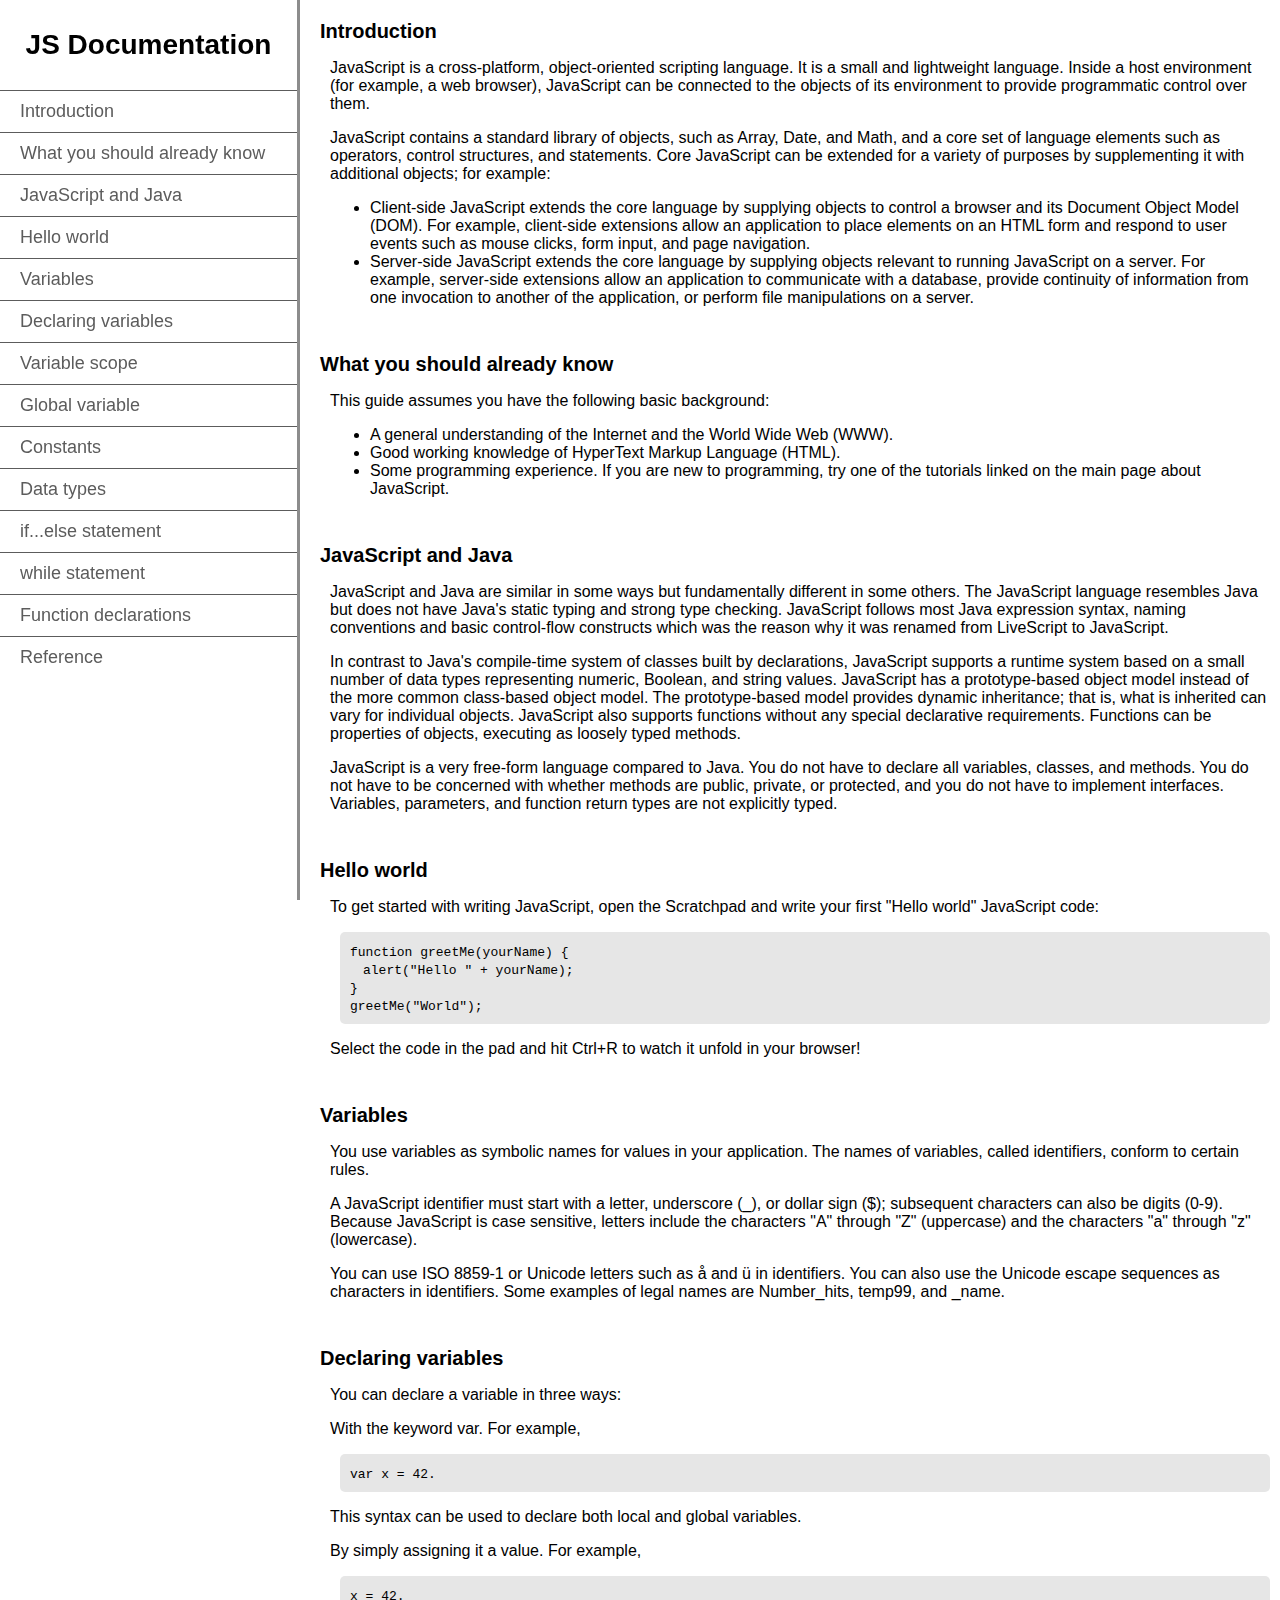
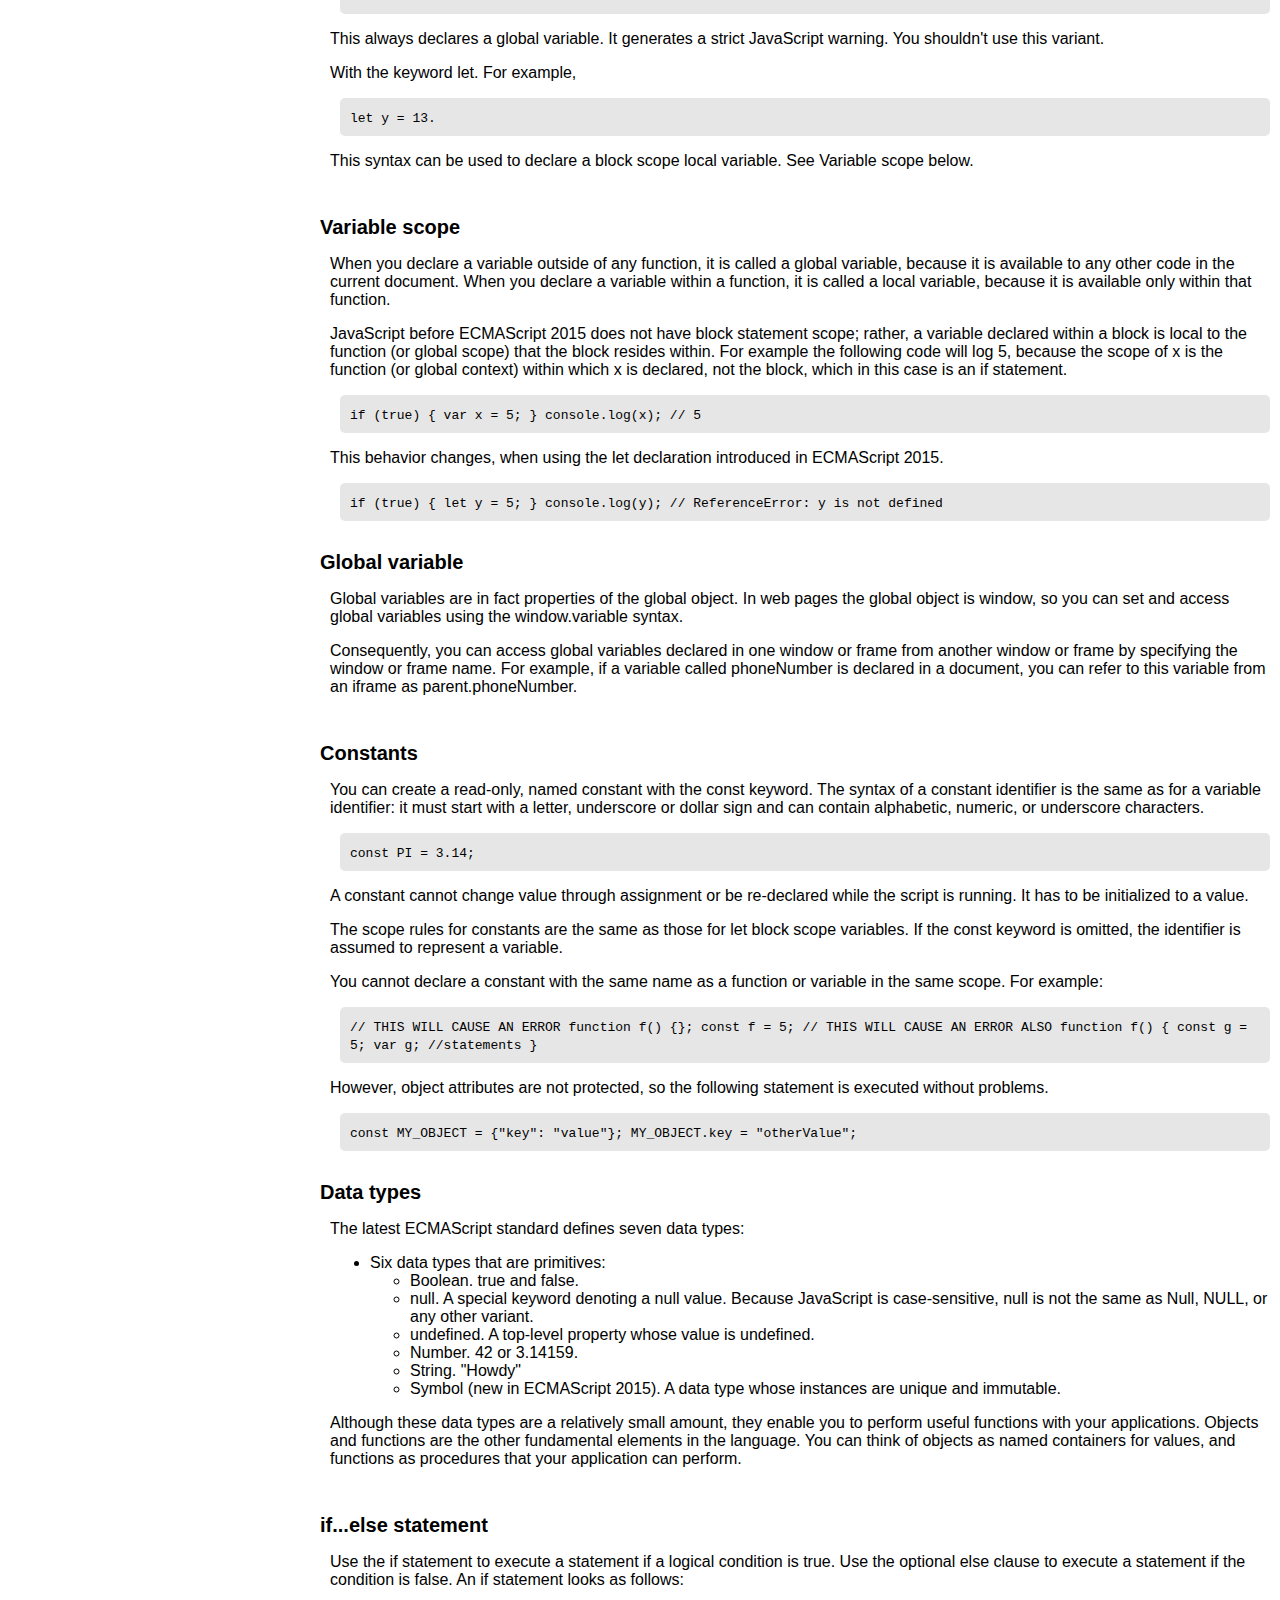
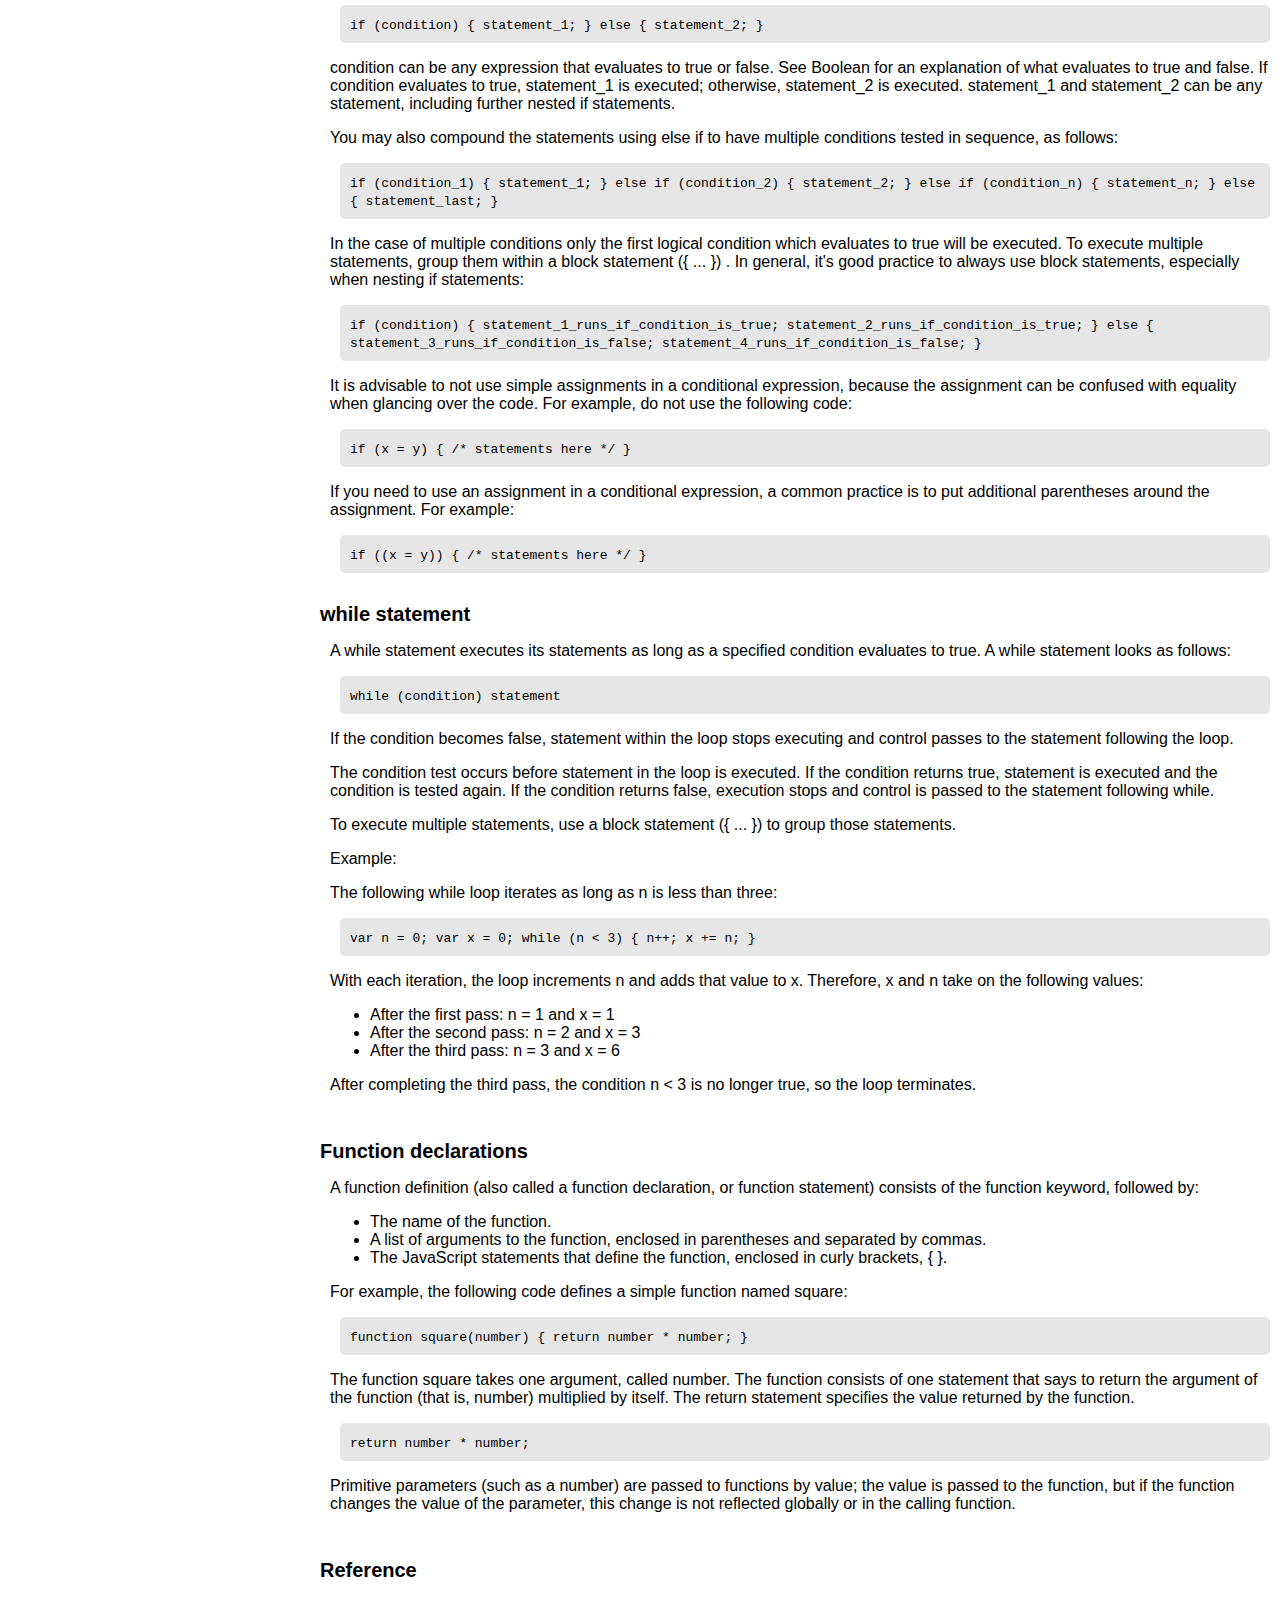
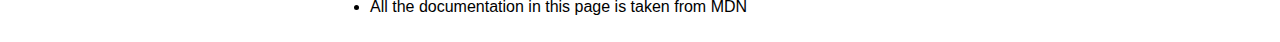
<file: Responsive-Web-Design/Documentation-page/index.html>
<!DOCTYPE html>
<html lang="en">
  <head>
    <meta charset="UTF-8"/>
    <meta name="viewport" content="width=device-width, initial-scale=1.0"/>
    <title>Technical Documentation</title>
    <link rel="stylesheet" href="styles.css"/>
  </head>
  <body>
    <div class="container">
      <div class="sidebar">
        <nav id="navbar">
          <header><h1>JS Documentation</h1></header>
          <div class="nav-list">
            <a class="nav-link" href="#Introduction">Introduction</a>
            <a class="nav-link" href="#What_you_should_already_know">What you should already know</a>
            <a class="nav-link" href="#JavaScript_and_Java">JavaScript and Java</a>
            <a class="nav-link" href="#Hello_world">Hello world</a>
            <a class="nav-link" href="#Variables">Variables</a>
            <a class="nav-link" href="#Declaring_variables">Declaring variables</a>
            <a class="nav-link" href="#Variable_scope">Variable scope</a>
            <a class="nav-link" href="#Global_variable">Global variable</a>
            <a class="nav-link" href="#Constants">Constants</a>
            <a class="nav-link" href="#Data_types">Data types</a>
            <a class="nav-link" href="#if...else_statement">if...else statement</a>
            <a class="nav-link" href="#while_statement">while statement</a>
            <a class="nav-link" href="#Function_declarations">Function declarations</a>
            <a class="nav-link" href="#Reference">Reference</a>
          </div>
        </nav>
      </div>
      <main id="main-doc">
        <section id="Introduction" class="main-section">
          <header>Introduction</header>
          <article>
            <p class="content">JavaScript is a cross-platform, object-oriented scripting language. It is a small and lightweight language. Inside a host environment (for example, a web browser), JavaScript can be connected to the objects of its environment to provide programmatic control over them.</p>
            <p class="content">
              JavaScript contains a standard library of objects, such as Array, Date, and Math, and a core set of language elements such as operators, control structures, and statements. Core JavaScript can be extended for a variety of purposes by supplementing it with additional objects; for example:
            </p>
            <ul class="list">
              <li>Client-side JavaScript extends the core language by supplying objects to control a browser and its Document Object Model (DOM). For example, client-side extensions allow an application to place elements on an HTML form and respond to user events such as mouse clicks, form input, and page navigation.</li>
              <li>Server-side JavaScript extends the core language by supplying objects relevant to running JavaScript on a server. For example, server-side extensions allow an application to communicate with a database, provide continuity of information from one invocation to another of the application, or perform file manipulations on a server.</li>
            </ul>
          </article>
        </section>
        <section id="What_you_should_already_know" class="main-section">
          <header>What you should already know</header>
          <article>
            <p class="content">This guide assumes you have the following basic background:</p>
            <ul class="list">
              <li>A general understanding of the Internet and the World Wide Web (WWW).</li>
              <li>Good working knowledge of HyperText Markup Language (HTML).</li>
              <li>Some programming experience. If you are new to programming, try one of the tutorials linked on the main page about JavaScript.</li>
            </ul>
          </article>
        </section>
        <section id="JavaScript_and_Java" class="main-section">
          <header>JavaScript and Java</header>
          <article>
            <p class="content">JavaScript and Java are similar in some ways but fundamentally different in some others. The JavaScript language resembles Java but does not have Java's static typing and strong type checking. JavaScript follows most Java expression syntax, naming conventions and basic control-flow constructs which was the reason why it was renamed from LiveScript to JavaScript.</p>
            <p class="content">In contrast to Java's compile-time system of classes built by declarations, JavaScript supports a runtime system based on a small number of data types representing numeric, Boolean, and string values. JavaScript has a prototype-based object model instead of the more common class-based object model. The prototype-based model provides dynamic inheritance; that is, what is inherited can vary for individual objects. JavaScript also supports functions without any special declarative requirements. Functions can be properties of objects, executing as loosely typed methods.</p>
            <p class="content">JavaScript is a very free-form language compared to Java. You do not have to declare all variables, classes, and methods. You do not have to be concerned with whether methods are public, private, or protected, and you do not have to implement interfaces. Variables, parameters, and function return types are not explicitly typed.</p>
          </article>
        </section>
        <section id="Hello_world" class="main-section">
          <header>Hello world</header>
          <article>
            <p class="content">To get started with writing JavaScript, open the Scratchpad and write your first "Hello world" JavaScript code:</p>
            <div class="code-container"><code>function greetMe(yourName) { </br>&emsp;alert("Hello " + yourName); </br>}</br>
  greetMe("World");</code></div>
            <p class="content">Select the code in the pad and hit Ctrl+R to watch it unfold in your browser!</p>
          </article>
        </section>
        <section id="Variables" class="main-section">
            <header>Variables</header>
            <article>
              <p class="content">You use variables as symbolic names for values in your application. The names of variables, called identifiers, conform to certain rules.</p>
              <p class="content">A JavaScript identifier must start with a letter, underscore (_), or dollar sign ($); subsequent characters can also be digits (0-9). Because JavaScript is case sensitive, letters include the characters "A" through "Z" (uppercase) and the characters "a" through "z" (lowercase).</p>
              <p class="content">You can use ISO 8859-1 or Unicode letters such as å and ü in identifiers. You can also use the Unicode escape sequences as characters in identifiers. Some examples of legal names are Number_hits, temp99, and _name.</p>
          </article>
        </section>
        <section id="Declaring_variables" class="main-section">
          <header>Declaring variables</header>
          <article>
            <p class="content">
              You can declare a variable in three ways:
            </p>
            <p class="content">
              With the keyword var. For example,
            </p>
            <div class="code-container"><code>var x = 42.</code></div>
            <p class="content">
              This syntax can be used to declare both local and global variables.
            </p>
            <p class="content">
              By simply assigning it a value. For example,
            </p>
            <div class="code-container"><code>x = 42.</code></div>
            <p class="content">
              This always declares a global variable. It generates a strict JavaScript warning. You shouldn't use this variant.
            </p>
            <p class="content">
              With the keyword let. For example,
            </p>
            <div class="code-container"><code>let y = 13.</code></div>
            <p class="content">
              This syntax can be used to declare a block scope local variable. See Variable scope below.
            </p>
          </article>
        </section>
        <section id="Variable_scope" class="main-section">
          <header>Variable scope</header>
          <article>
            <p class="content">When you declare a variable outside of any function, it is called a global variable, because it is available to any other code in the current document. When you declare a variable within a function, it is called a local variable, because it is available only within that function.</p>
            <p class="content">JavaScript before ECMAScript 2015 does not have block statement scope; rather, a variable declared within a block is local to the function (or global scope) that the block resides within. For example the following code will log 5, because the scope of x is the function (or global context) within which x is declared, not the block, which in this case is an if statement.</p>
            <div class="code-container"><code>if (true) { var x = 5; } console.log(x); // 5</code></div>
            <p class="content">This behavior changes, when using the let declaration introduced in ECMAScript 2015.</p>
            <div class="code-container"><code>if (true) { let y = 5; } console.log(y); // ReferenceError: y is
  not defined</code></div>
          </article>
        </section>
        <section id="Global_variable" class="main-section">
          <header>Global variable</header>
          <article>
            <p class="content">Global variables are in fact properties of the global object. In web pages the global object is window, so you can set and access global variables using the window.variable syntax.</p>
            <p class="content">Consequently, you can access global variables declared in one window or frame from another window or frame by specifying the window or frame name. For example, if a variable called phoneNumber is declared in a document, you can refer to this variable from an iframe as parent.phoneNumber.</p>
          </article>
        </section>
        <section id="Constants" class="main-section">
          <header>Constants</header>
          <article>
            <p class="content">You can create a read-only, named constant with the const keyword. The syntax of a constant identifier is the same as for a variable identifier: it must start with a letter, underscore or dollar sign and can contain alphabetic, numeric, or underscore characters.</p>
            <div class="code-container"><code>const PI = 3.14;</code></div>
            <p class="content">A constant cannot change value through assignment or be re-declared while the script is running. It has to be initialized to a value.</p>
            <p class="content">The scope rules for constants are the same as those for let block scope variables. If the const keyword is omitted, the identifier is assumed to represent a variable.</p>
            <p class="content">You cannot declare a constant with the same name as a function or variable in the same scope. For example:</p>
            <div class="code-container"><code>// THIS WILL CAUSE AN ERROR function f() {}; const f = 5; // THIS
  WILL CAUSE AN ERROR ALSO function f() { const g = 5; var g;
  //statements }</code></div>
            <p class="content">However, object attributes are not protected, so the following statement is executed without problems.</p>
            <div class="code-container"><code>const MY_OBJECT = {"key": "value"}; MY_OBJECT.key =
  "otherValue";</code></div>
          </article>
        </section>
        <section id="Data_types" class="main-section">
          <header>Data types</header>
          <article>
            <p class="content">The latest ECMAScript standard defines seven data types:</p>
            <ul class="list">
              <li>Six data types that are primitives:</li>
              <ul>
                <li>Boolean. true and false.</li>
                <li>null. A special keyword denoting a null value. Because JavaScript is case-sensitive, null is not the same as Null, NULL, or any other variant.</li>
                <li>undefined. A top-level property whose value is undefined.</li>
                <li>Number. 42 or 3.14159.</li>
                <li>String. "Howdy"</li>
                <li>Symbol (new in ECMAScript 2015). A data type whose instances are unique and immutable.</li>
              </ul>
            </ul>
            <p class="content">Although these data types are a relatively small amount, they enable you to perform useful functions with your applications. Objects and functions are the other fundamental elements in the language. You can think of objects as named containers for values, and functions as procedures that your application can perform.</p>
          </article>
        </section>
        <section id="if...else_statement" class="main-section">
          <header>if...else statement</header>
          <article>
            <p class="content">Use the if statement to execute a statement if a logical condition is true. Use the optional else clause to execute a statement if the condition is false. An if statement looks as follows:</p>
            <div class="code-container"><code>if (condition) { statement_1; } else { statement_2; }</code></div>
            <p class="content">condition can be any expression that evaluates to true or false. See Boolean for an explanation of what evaluates to true and false. If condition evaluates to true, statement_1 is executed; otherwise, statement_2 is executed. statement_1 and statement_2 can be any statement, including further nested if statements.</p>
            <p class="content">You may also compound the statements using else if to have multiple conditions tested in sequence, as follows:</p>
            <div class="code-container"><code>if (condition_1) { statement_1; } else if (condition_2) {
  statement_2; } else if (condition_n) { statement_n; } else {
  statement_last; }</code></div>
            <p class="content">In the case of multiple conditions only the first logical condition which evaluates to true will be executed. To execute multiple statements, group them within a block statement ({ ... }) . In general, it's good practice to always use block statements, especially when nesting if statements:</p>
            <div class="code-container"><code>if (condition) { statement_1_runs_if_condition_is_true;
  statement_2_runs_if_condition_is_true; } else {
  statement_3_runs_if_condition_is_false;
  statement_4_runs_if_condition_is_false; }</code></div>
            <p class="content">It is advisable to not use simple assignments in a conditional expression, because the assignment can be confused with equality when glancing over the code. For example, do not use the following code:</p>
            <div class="code-container"><code>if (x = y) { /* statements here */ }</code></div>
            <p class="content">If you need to use an assignment in a conditional expression, a common practice is to put additional parentheses around the assignment. For example:</p>
            <div class="code-container"><code>if ((x = y)) { /* statements here */ }</code></div>
          </article>
        </section>
        <section id="while_statement" class="main-section">
          <header>while statement</header>
          <article>
            <p class="content">A while statement executes its statements as long as a specified condition evaluates to true. A while statement looks as follows:</p>
            <div class="code-container"><code>while (condition) statement</code></div>
            <p class="content">If the condition becomes false, statement within the loop stops executing and control passes to the statement following the loop.</p>
            <p class="content">The condition test occurs before statement in the loop is executed. If the condition returns true, statement is executed and the condition is tested again. If the condition returns false, execution stops and control is passed to the statement following while.</p>
            <p class="content">To execute multiple statements, use a block statement ({ ... }) to group those statements.</p>
            <p class="content">Example:</p>
            <p class="content">The following while loop iterates as long as n is less than three:</p>
            <div class="code-container"><code>var n = 0; var x = 0; while (n < 3) { n++; x += n; }</code></div>
            <p class="content">With each iteration, the loop increments n and adds that value to x. Therefore, x and n take on the following values:</p>
            <ul class="list">
              <li>After the first pass: n = 1 and x = 1</li>
              <li>After the second pass: n = 2 and x = 3</li>
              <li>After the third pass: n = 3 and x = 6</li>
            </ul>
            <p class="content">After completing the third pass, the condition n < 3 is no longer true, so the loop terminates.</p>
          </article>
        </section>
        <section id="Function_declarations" class="main-section">
          <header>Function declarations</header>
          <article>
            <p class="content">A function definition (also called a function declaration, or function statement) consists of the function keyword, followed by:</p>
            <ul class="list">
              <li>The name of the function.</li>
              <li>A list of arguments to the function, enclosed in parentheses and separated by commas.</li>
              <li>The JavaScript statements that define the function, enclosed in curly brackets, { }.</li>
            </ul>
            <p class="content">For example, the following code defines a simple function named square:</p>
            <div class="code-container"><code>function square(number) { return number * number; }</code></div>
            <p class="content">The function square takes one argument, called number. The function consists of one statement that says to return the argument of the function (that is, number) multiplied by itself. The return statement specifies the value returned by the function.</p>
            <div class="code-container"><code>return number * number;</code></div>
            <p class="content">Primitive parameters (such as a number) are passed to functions by value; the value is passed to the function, but if the function changes the value of the parameter, this change is not reflected globally or in the calling function.</p>
          </article>
        </section>
        <section id="Reference" class="main-section">
          <header>Reference</header>
          <article>
            <ul class="list">
              <li>All the documentation in this page is taken from MDN</li>
            </ul>
          </article>
        </section>
      </main>
    </div>
  </body>
</html>
</file>
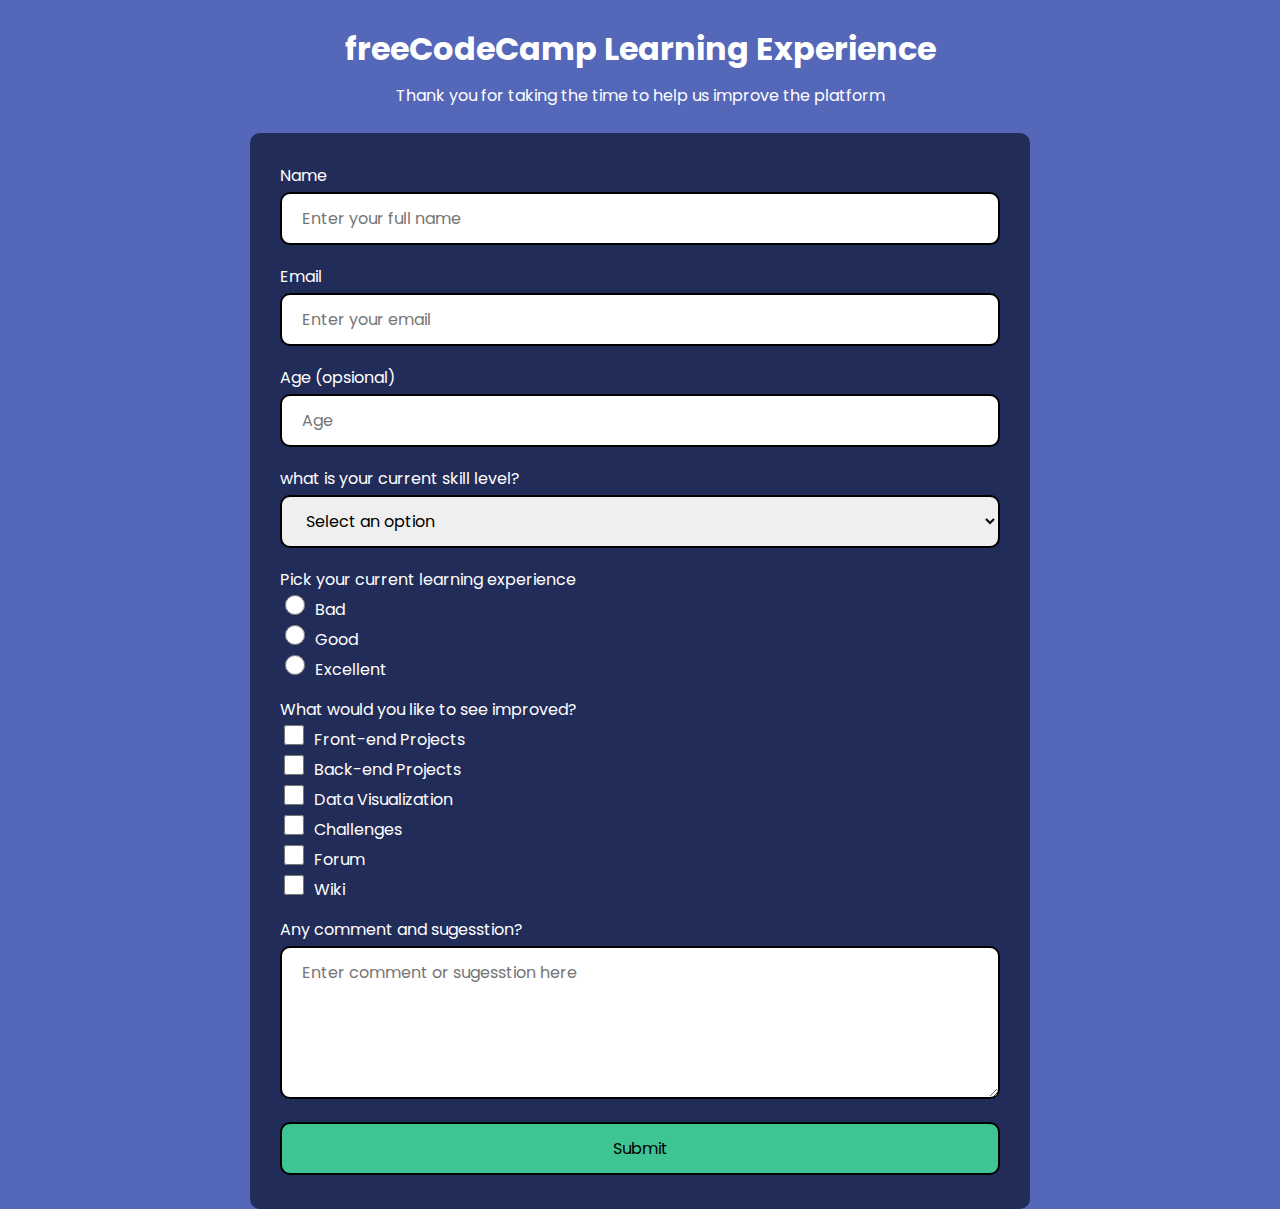
<file: Responsive-Web-Design/Survey-Form/index.html>
<!DOCTYPE html>
<html lang="en">
  <head>
    <meta charset="UTF-8"/>
    <title>freeCodeCamp Learning Experience</title>
    <link rel="stylesheet" type="text/css" href="styles.css" />
  </head>
  <body>
    <div class="container">
      <header>
        <h1 id="title">freeCodeCamp Learning Experience</h1>
        <p id="description">Thank you for taking the time to help us improve the platform</p>
      </header>
      <main>
        <form id="survey-form" method="post" action="https://survey-form.freecodecamp.rocks">
          <div class="form-group">
            <label for="name" id="name-label">
              Name
            <input id="name" type="text" placeholder="Enter your full name" required/> 
            </label>
          </div>
          <div class="form-group"> 
            <label for="email" id="email-label">
              Email
            <input id="email" type="email" placeholder="Enter your email" required/>
            </label>
          </div>
          <div class="form-group">
            <label for="number" id="number-label">
              Age (opsional)
            <input id="number" type="number" placeholder="Age" min="13" max="120" `/>
            </label>
          </div> 
          <div class="form-group">
            <label for="dropdown">
              what is your current skill level? 
              <select id="dropdown">
                <option value="">Select an option</option>
                <option value="beginner">Beginner</option>
                <option value="intermediate">Intermediate</option>
                <option value="advanced">Advanced</option>
                <option value="professional">Professional</option>
              </select>
            </label>
          </div>
          <div class="form-group">  
            <label>
              Pick your current learning experience
              <label><input type="radio" name="experience" value="bad">Bad</label>
              <label><input type="radio" name="experience" value="good">Good</label>
              <label><input type="radio" name="experience" value="excellent">Excellent</label>
            </label>
            </label>
          </div>
          <div class="form-group">
            <label>
              What would you like to see improved?
              <label><input type="checkbox" value="front-end">Front-end Projects</label>
              <label><input type="checkbox" value="back-end">Back-end Projects</label>
              <label><input type="checkbox" value="data">Data Visualization</label>
              <label><input type="checkbox" value="challenges">Challenges</label>
              <label><input type="checkbox" value="forum">Forum</label>
              <label><input type="checkbox" value="wiki">Wiki</label>
            </label>
          </div>
          <div class="form-group">
            <label for="comment-suggestion">
              Any comment and sugesstion?
              <textarea id="comment-suggestion" placeholder="Enter comment or sugesstion here" rows="5"></textarea>
            </label>
          </div>
          <div>
            <input id="submit" type="submit">
          </div>
        </form>
      </main>
    </div>  
  </body>
</html>
</file>
<file: Responsive-Web-Design/Documentation-page/styles.css>
html {
  font-family: tahoma, sans-serif;
  box-sizing: border-box;
}
body {
  margin: 0;
}
.sidebar {
  width: 297px;
  position: fixed;
  height: 100%;
  overflow: auto;
  border-right: 3px solid #8c8c8c;
}
nav > header {
  margin: 0 auto;
  padding: 10px 0;
  font-weight: bold;
  font-size: 26px;
}
section > header {
  font-weight: bold;
  font-size: 20px;
}
.sidebar header {
  margin: 0 auto;
  text-align: center;
  font-size: 14px;
}
.nav-list {
  display: flex;
  flex-direction: column;
}
nav .nav-link {
  text-decoration: none;
  color: #5c5c5c;
  font-size: 18px;
  border-top: 1px solid #5c5c5c;
  padding: 10px 20px;
}
main {
  margin-left: 300px;
}
.main-section {
  padding: 20px 10px 10px 20px;
}
h2 {
  font-size: 24px;
}
article {
  margin-left: 10px;
}
.code-container {
  margin-left: 10px;
  background-color: #e6e6e6;
  padding: 10px;
  border-radius: 5px;
}
@media screen and (max-width: 700px) {
  .sidebar {
    width: 100%;
    position: relative;
    height: auto;
  }
  main {
    margin: 0;
  }
  .nav-list {
    width: 90%;
    margin: 0 auto;
    height: 250px;
    overflow: auto;
    border: 3px solid #8c8c8c;
    border-radius: 5px;
  }
}
</file>
<file: Responsive-Web-Design/Survey-Form/styles.css>
@import url("https://fonts.googleapis.com/css?family=Poppins:200i,400&display=swap");

html {
  font-family: "Poppins", sans-serif;
}
.container {
  background-color: rgba(67, 87, 176, 0.9);
  width: 100%;
  background-position: center;
  background-repeat: no-repeat;
  background-size: cover;
  height: auto;
  margin-bottom: 0;
}
header {
  padding: 20px;
}
h1,
p {
  text-align: center;
  padding: 5px;
  margin: 0;
}
body {
  margin: 0;
  width: 100%;
  background-image: url("https://images.pexels.com/photos/1181233/pexels-photo-1181233.jpeg?auto=compress&cs=tinysrgb&w=1260&h=750&dpr=1");
  background-position: center;
  background-repeat: no-repeat;
  background-size: cover;
  color: white;
  height: auto;
}
@media (min-width: 576px) {
  form {
    max-width: 540px;
  }
}

@media (min-width: 768px) {
  form {
    max-width: 720px;
  }
}
form {
  margin-left: auto;
  margin-right: auto;
  background-color: rgba(29, 38, 79, 0.9);
  padding: 30px;
  border-radius: 10px;
  margin-bottom: 0;
}
label {
  display: block;
}
input,
select,
textarea {
  border-radius: 10px;
  border: 2px solid black;
  font-family: inherit;
  font-size: inherit;
  line-height: inherit;
  box-sizing: border-box;
  outline: none;
}
input:focus,
select:focus,
textarea:focus {
  border: 2px solid rgb(63, 196, 147);
}

#name,
#email,
#number,
select,
textarea,
input[type="submit"] {
  width: 100%;
  display: block;
  padding: 12px 20px;
  margin: 4px 0;
}
input[type="radio"],
input[type="checkbox"] {
  display: inline-block;
  margin-right: 0.625rem;
  min-height: 1.25rem;
  min-width: 1.25rem;
}
input[type="submit"] {
  background-color: rgb(63, 196, 147);
}
input[type="submit"]:hover {
  background-color: rgb(50, 153, 115);
}
.form-group {
  padding-bottom: 15px;
}
</file>
